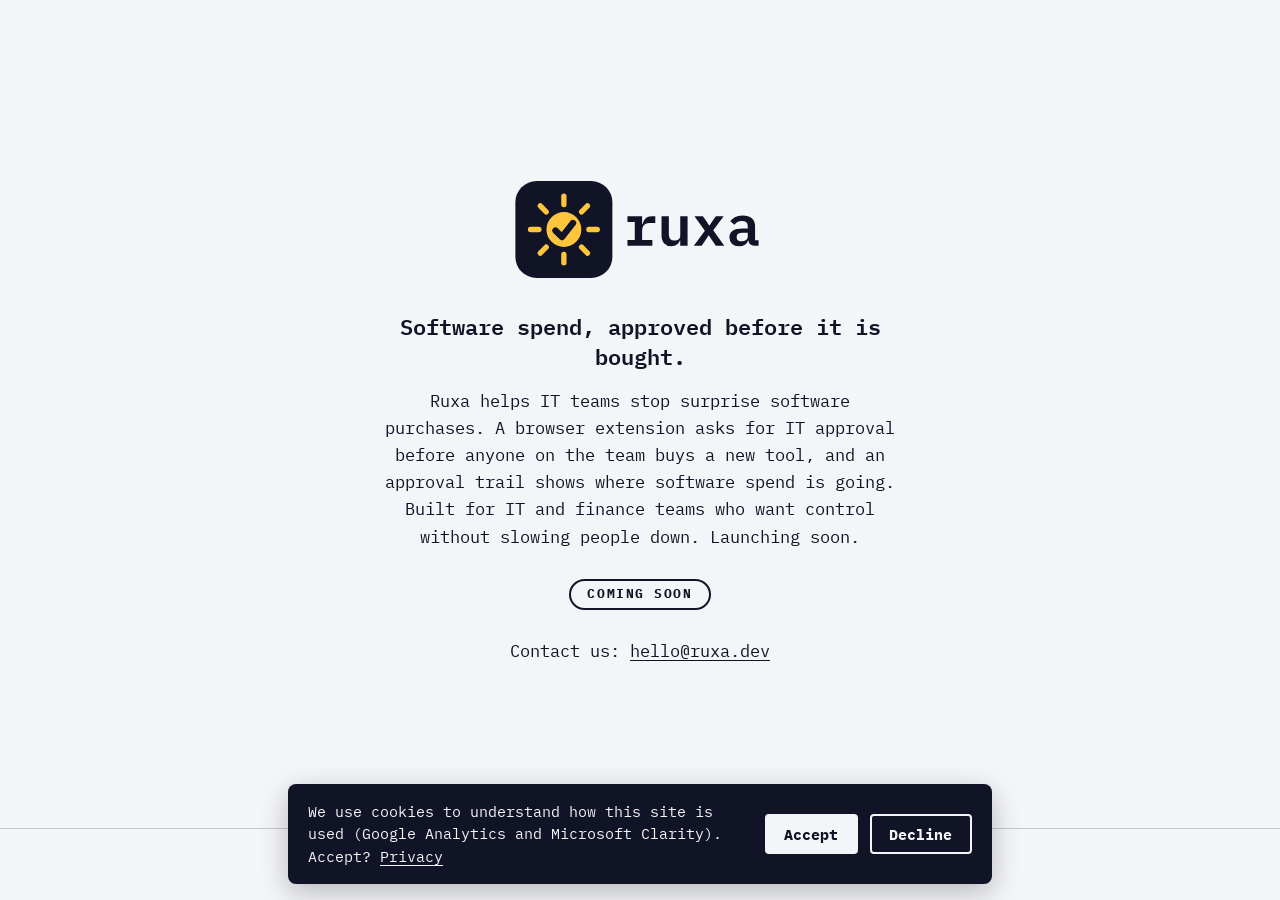
<file: index.html>
<!doctype html>
<html lang="en" data-gtm="GTM-MPHVG3LV" data-clarity="zhxw6p6wks" data-privacy="/privacy/">
<head>
<meta charset="utf-8">
<meta name="viewport" content="width=device-width, initial-scale=1">
<meta name="theme-color" content="#F4F5F8">
<link rel="icon" href="/assets/favicon.svg" type="image/svg+xml">
<link rel="icon" href="/assets/favicon.png" type="image/png" sizes="180x180">
<link rel="apple-touch-icon" href="/assets/favicon.png">
<link rel="preconnect" href="https://fonts.googleapis.com">
<link rel="preconnect" href="https://fonts.gstatic.com" crossorigin>
<link rel="stylesheet" href="https://fonts.googleapis.com/css2?family=IBM+Plex+Mono:wght@600;700&amp;display=swap">
<link rel="stylesheet" href="/assets/brand.css">
<link rel="stylesheet" href="/assets/site.css">
<script src="/assets/consent.js" defer></script>
<title>Ruxa — Coming soon</title>
<meta name="description" content="Ruxa helps IT teams stop surprise software purchases. A browser extension asks for IT approval before anyone on the team buys a new tool, and an approval trail shows where software spend is going. Built for IT and finance teams who want control without slowing people down. Launching soon.">
<link rel="canonical" href="https://ruxa.dev/">
<meta property="og:type" content="website">
<meta property="og:site_name" content="Ruxa">
<meta property="og:title" content="Ruxa — Coming soon">
<meta property="og:description" content="Ruxa helps IT teams stop surprise software purchases. A browser extension asks for IT approval before anyone on the team buys a new tool, and an approval trail shows where software spend is going. Built for IT and finance teams who want control without slowing people down. Launching soon.">
<meta property="og:url" content="https://ruxa.dev/">
<meta property="og:image" content="https://ruxa.dev/assets/og-image.png">
<meta name="twitter:card" content="summary_large_image">
<meta name="twitter:title" content="Ruxa — Coming soon">
<meta name="twitter:description" content="Ruxa helps IT teams stop surprise software purchases. A browser extension asks for IT approval before anyone on the team buys a new tool, and an approval trail shows where software spend is going. Built for IT and finance teams who want control without slowing people down. Launching soon.">
<meta name="twitter:image" content="https://ruxa.dev/assets/og-image.png">
</head>
<body>
<a class="skip" href="#main">Skip to content</a>
<main id="main" class="stage">
  <div class="stage-inner">
    <img class="logo" src="/assets/logo.svg" alt="Ruxa logo">
    <h1 class="sr-only">Ruxa</h1>
    <p class="tagline">Software spend, approved before it is bought.</p>
    <p class="description">Ruxa helps IT teams stop surprise software purchases. A browser extension asks for IT approval before anyone on the team buys a new tool, and an approval trail shows where software spend is going. Built for IT and finance teams who want control without slowing people down. Launching soon.</p>
    <p class="badge">Coming soon</p>
    <p class="contact">Contact us: <a href="mailto:hello@ruxa.dev">hello@ruxa.dev</a></p>
  </div>
</main>
<footer class="site-footer">
  <span class="motto"><span data-egg>e</span> pluribus unum</span><span class="sep" aria-hidden="true">&middot;</span><span>&copy; 2026 Ruxa. All rights reserved.</span><span class="sep" aria-hidden="true">&middot;</span><a href="/privacy/">Privacy</a><span class="sep" aria-hidden="true">&middot;</span><button type="button" class="link-button" data-consent-open>Cookie settings</button>
</footer>
</body>
</html>
</file>
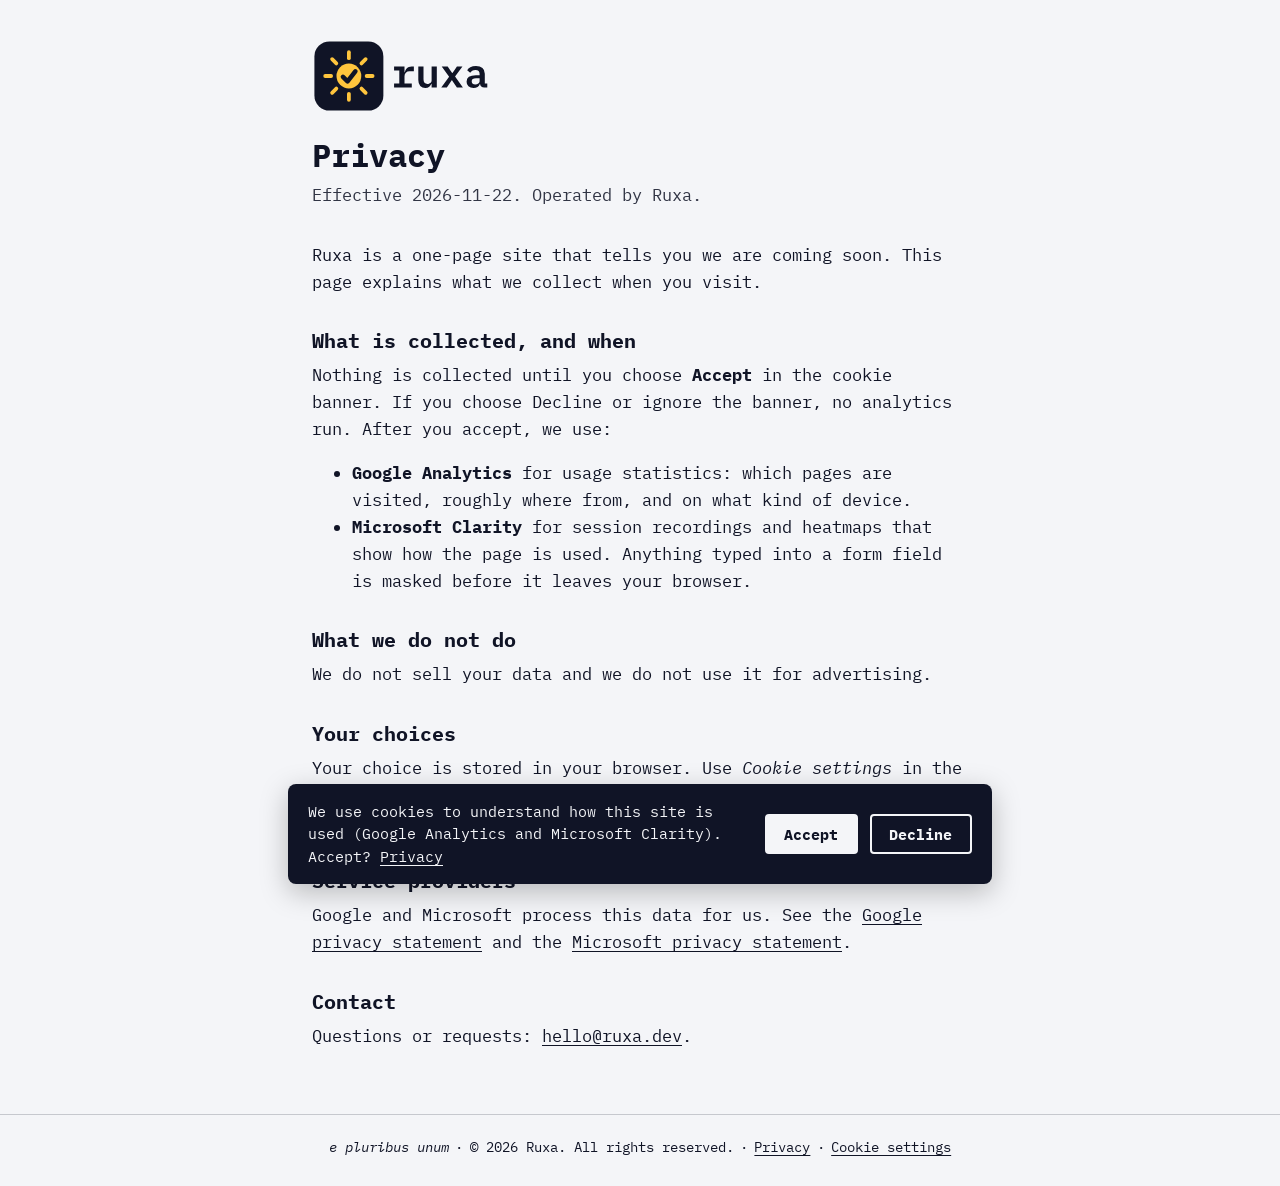
<file: privacy/index.html>
<!doctype html>
<html lang="en" data-gtm="GTM-MPHVG3LV" data-clarity="zhxw6p6wks" data-privacy="/privacy/">
<head>
<meta charset="utf-8">
<meta name="viewport" content="width=device-width, initial-scale=1">
<meta name="theme-color" content="#F4F5F8">
<link rel="icon" href="/assets/favicon.svg" type="image/svg+xml">
<link rel="icon" href="/assets/favicon.png" type="image/png" sizes="180x180">
<link rel="apple-touch-icon" href="/assets/favicon.png">
<link rel="preconnect" href="https://fonts.googleapis.com">
<link rel="preconnect" href="https://fonts.gstatic.com" crossorigin>
<link rel="stylesheet" href="https://fonts.googleapis.com/css2?family=IBM+Plex+Mono:wght@600;700&amp;display=swap">
<link rel="stylesheet" href="/assets/brand.css">
<link rel="stylesheet" href="/assets/site.css">
<script src="/assets/consent.js" defer></script>
<title>Privacy — Ruxa</title>
<meta name="description" content="How Ruxa handles analytics and your privacy choices.">
<link rel="canonical" href="https://ruxa.dev/privacy/">
</head>
<body>
<a class="skip" href="#main">Skip to content</a>
<main id="main" class="doc">
  <div class="doc-head">
    <a href="/"><img class="logo" src="/assets/logo.svg" alt="Ruxa home"></a>
    <h1>Privacy</h1>
    <p class="meta">Effective 2026-11-22. Operated by Ruxa.</p>
  </div>
  <p>Ruxa is a one-page site that tells you we are coming soon. This page explains what we collect when you visit.</p>

  <h2>What is collected, and when</h2>
  <p>Nothing is collected until you choose <strong>Accept</strong> in the cookie banner. If you choose Decline or ignore the banner, no analytics run. After you accept, we use:</p>
  <ul>
    <li><strong>Google Analytics</strong> for usage statistics: which pages are visited, roughly where from, and on what kind of device.</li>
    <li><strong>Microsoft Clarity</strong> for session recordings and heatmaps that show how the page is used. Anything typed into a form field is masked before it leaves your browser.</li>
  </ul>

  <h2>What we do not do</h2>
  <p>We do not sell your data and we do not use it for advertising.</p>

  <h2>Your choices</h2>
  <p>Your choice is stored in your browser. Use <em>Cookie settings</em> in the footer to change it at any time. Declining after accepting stops further collection.</p>

  <h2>Service providers</h2>
  <p>Google and Microsoft process this data for us. See the <a href="https://policies.google.com/privacy" rel="noopener">Google privacy statement</a> and the <a href="https://privacy.microsoft.com/privacystatement" rel="noopener">Microsoft privacy statement</a>.</p>

  <h2>Contact</h2>
  <p>Questions or requests: <a href="mailto:hello@ruxa.dev">hello@ruxa.dev</a>.</p>
</main>
<footer class="site-footer">
  <span class="motto"><span data-egg>e</span> pluribus unum</span><span class="sep" aria-hidden="true">&middot;</span><span>&copy; 2026 Ruxa. All rights reserved.</span><span class="sep" aria-hidden="true">&middot;</span><a href="/privacy/">Privacy</a><span class="sep" aria-hidden="true">&middot;</span><button type="button" class="link-button" data-consent-open>Cookie settings</button>
</footer>
</body>
</html>
</file>
<file: assets/brand.css>
:root {
  --brand-primary: #101426;
  --brand-accent: #FFC53D;
  --brand-bg: #F4F5F8;
  --brand-text: #101426;
  --font-heading: 'IBM Plex Mono', system-ui, -apple-system, 'Segoe UI', Roboto, sans-serif;
  --font-body: 'IBM Plex Mono', system-ui, -apple-system, 'Segoe UI', Roboto, sans-serif;
}
</file>
<file: assets/site.css>
*, *::before, *::after { box-sizing: border-box; }
html { -webkit-text-size-adjust: 100%; }
body {
  margin: 0;
  min-height: 100vh;
  min-height: 100dvh;
  display: flex;
  flex-direction: column;
  background: var(--brand-bg);
  color: var(--brand-text);
  font: 400 1.0625rem/1.6 var(--font-body);
}
a { color: var(--brand-primary); text-underline-offset: 0.2em; }
a:hover { text-decoration-thickness: 2px; }
a:focus-visible, button:focus-visible { outline: 3px solid var(--brand-accent); outline-offset: 3px; border-radius: 2px; }

.sr-only {
  position: absolute; width: 1px; height: 1px; margin: -1px; padding: 0;
  overflow: hidden; clip: rect(0 0 0 0); white-space: nowrap; border: 0;
}
.skip { position: absolute; left: 1rem; top: -4rem; padding: 0.5rem 1rem; background: var(--brand-text); color: var(--brand-bg); z-index: 200; }
.skip:focus { top: 1rem; }

.stage {
  flex: 1;
  display: flex;
  flex-direction: column;
  align-items: center;
  justify-content: center;
  padding: 3rem 1.5rem 2rem;
  text-align: center;
}
.stage-inner { width: 100%; max-width: 36rem; animation: rise 0.7s ease-out both; }
.logo { display: block; max-width: min(16rem, 70%); max-height: 7rem; width: auto; height: auto; margin: 0 auto 2rem; }
.brand-name { font: 700 2.25rem/1.15 var(--font-heading); margin: 0 0 1rem; }
.tagline { font: 600 1.375rem/1.35 var(--font-heading); margin: 0 0 1rem; }
.description { margin: 0 auto 1.75rem; max-width: 32rem; }
.badge {
  display: inline-block;
  margin: 0 0 1.75rem;
  padding: 0.35rem 1rem;
  border: 2px solid var(--brand-primary);
  border-radius: 999px;
  color: var(--brand-primary);
  font: 700 0.8125rem/1.2 var(--font-heading);
  letter-spacing: 0.12em;
  text-transform: uppercase;
}
.contact { margin: 0; }

.site-footer {
  padding: 1.25rem 1.5rem 1.75rem;
  border-top: 1px solid color-mix(in srgb, var(--brand-text) 20%, transparent);
  text-align: center;
  font-size: 0.9rem;
}
.site-footer a, .site-footer button { color: var(--brand-text); }
.site-footer .sep { margin: 0 0.4rem; }
.site-footer .motto { font-family: var(--font-heading); font-style: italic; color: var(--brand-primary); }
.link-button { background: none; border: 0; padding: 0; font: inherit; text-decoration: underline; text-underline-offset: 0.2em; cursor: pointer; }

.doc { width: 100%; max-width: 44rem; margin: 0 auto; padding: 2.5rem 1.5rem 3rem; flex: 1; }
.doc-head { margin-bottom: 2rem; }
.doc-head .logo { margin: 0 0 1.5rem; max-width: 12rem; max-height: 4.5rem; }
.doc h1 { font: 700 2rem/1.2 var(--font-heading); margin: 0 0 0.5rem; }
.doc h2 { font: 700 1.25rem/1.3 var(--font-heading); margin: 2rem 0 0.5rem; }
.doc p, .doc ul { margin: 0 0 1rem; }
.doc .meta { opacity: 0.85; }

.consent-banner {
  position: fixed; left: 1rem; right: 1rem; bottom: 1rem; z-index: 100;
  max-width: 44rem; margin: 0 auto; padding: 1rem 1.25rem;
  display: flex; flex-wrap: wrap; align-items: center; gap: 0.75rem 1.5rem;
  background: var(--brand-text); color: var(--brand-bg);
  border-radius: 8px; box-shadow: 0 8px 28px rgba(0, 0, 0, 0.25);
  font-size: 0.95rem; line-height: 1.5;
}
.consent-text { flex: 1 1 16rem; margin: 0; }
.consent-link { color: var(--brand-bg); }
.consent-actions { display: flex; gap: 0.75rem; }
.consent-btn {
  padding: 0.5rem 1.1rem; border: 2px solid var(--brand-bg); border-radius: 4px;
  background: transparent; color: var(--brand-bg); font: 700 0.95rem var(--font-body); cursor: pointer;
}
.consent-btn--accept { background: var(--brand-bg); color: var(--brand-text); }
.consent-btn:hover { opacity: 0.88; }
.consent-btn:focus-visible, .consent-link:focus-visible { outline: 3px solid var(--brand-bg); outline-offset: 2px; }

@keyframes rise { from { opacity: 0; transform: translateY(0.75rem); } to { opacity: 1; transform: none; } }
@media (max-width: 480px) {
  .brand-name { font-size: 1.875rem; }
  .tagline { font-size: 1.1875rem; }
  .consent-actions { width: 100%; }
  .consent-btn { flex: 1; }
}
@media (prefers-reduced-motion: reduce) {
  .stage-inner { animation: none; }
}
</file>
